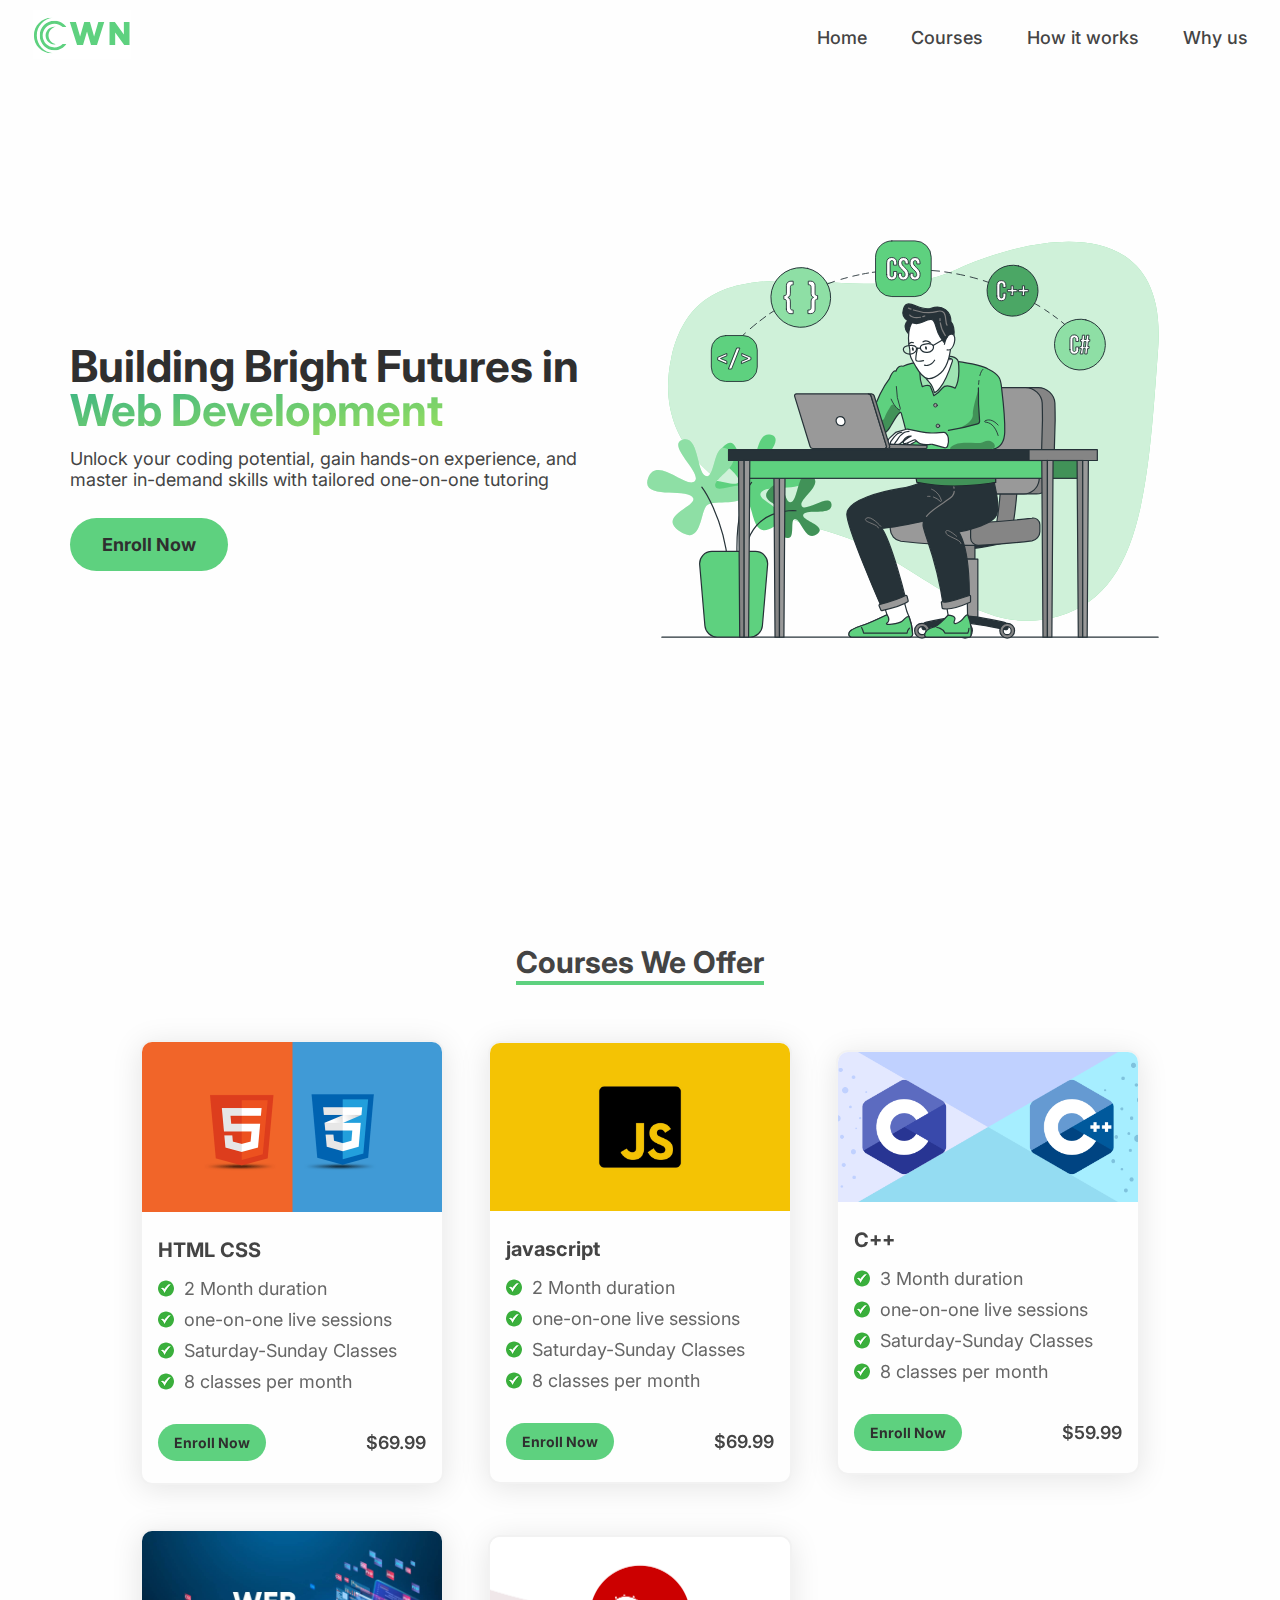
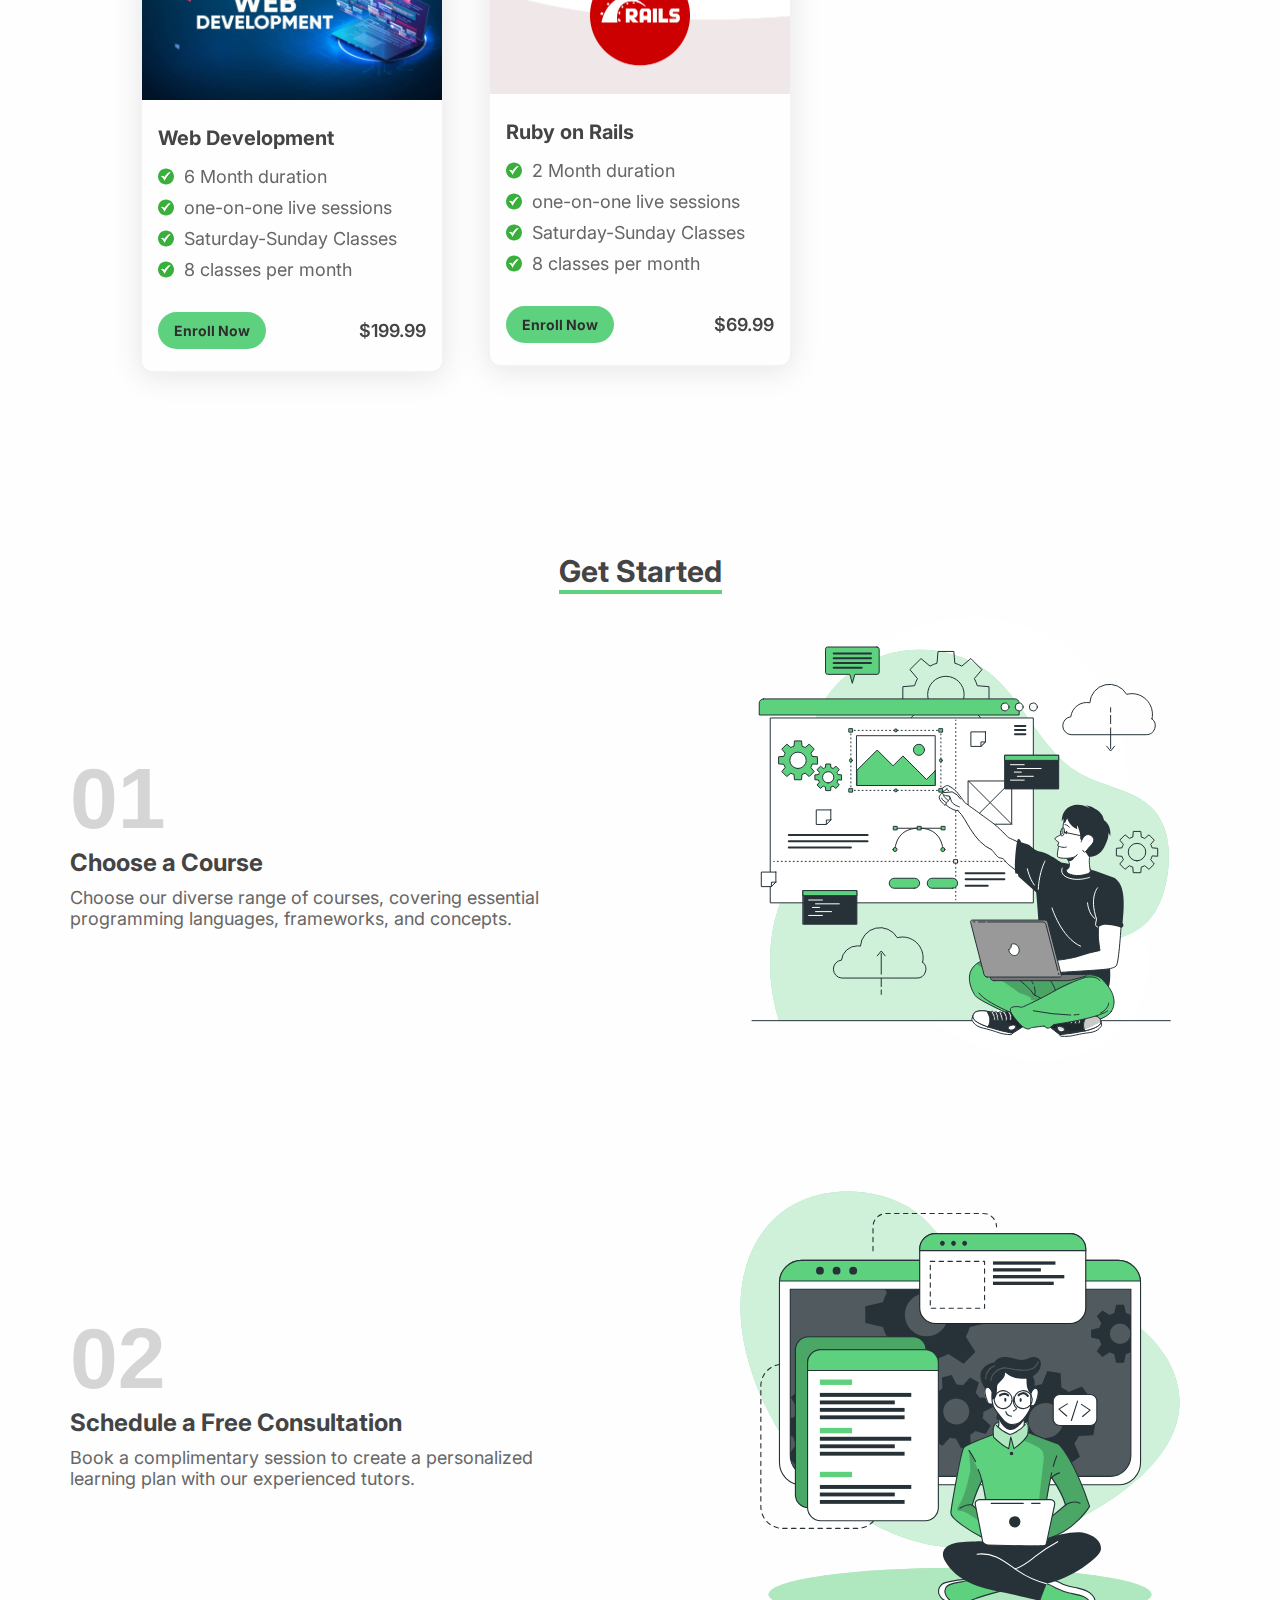
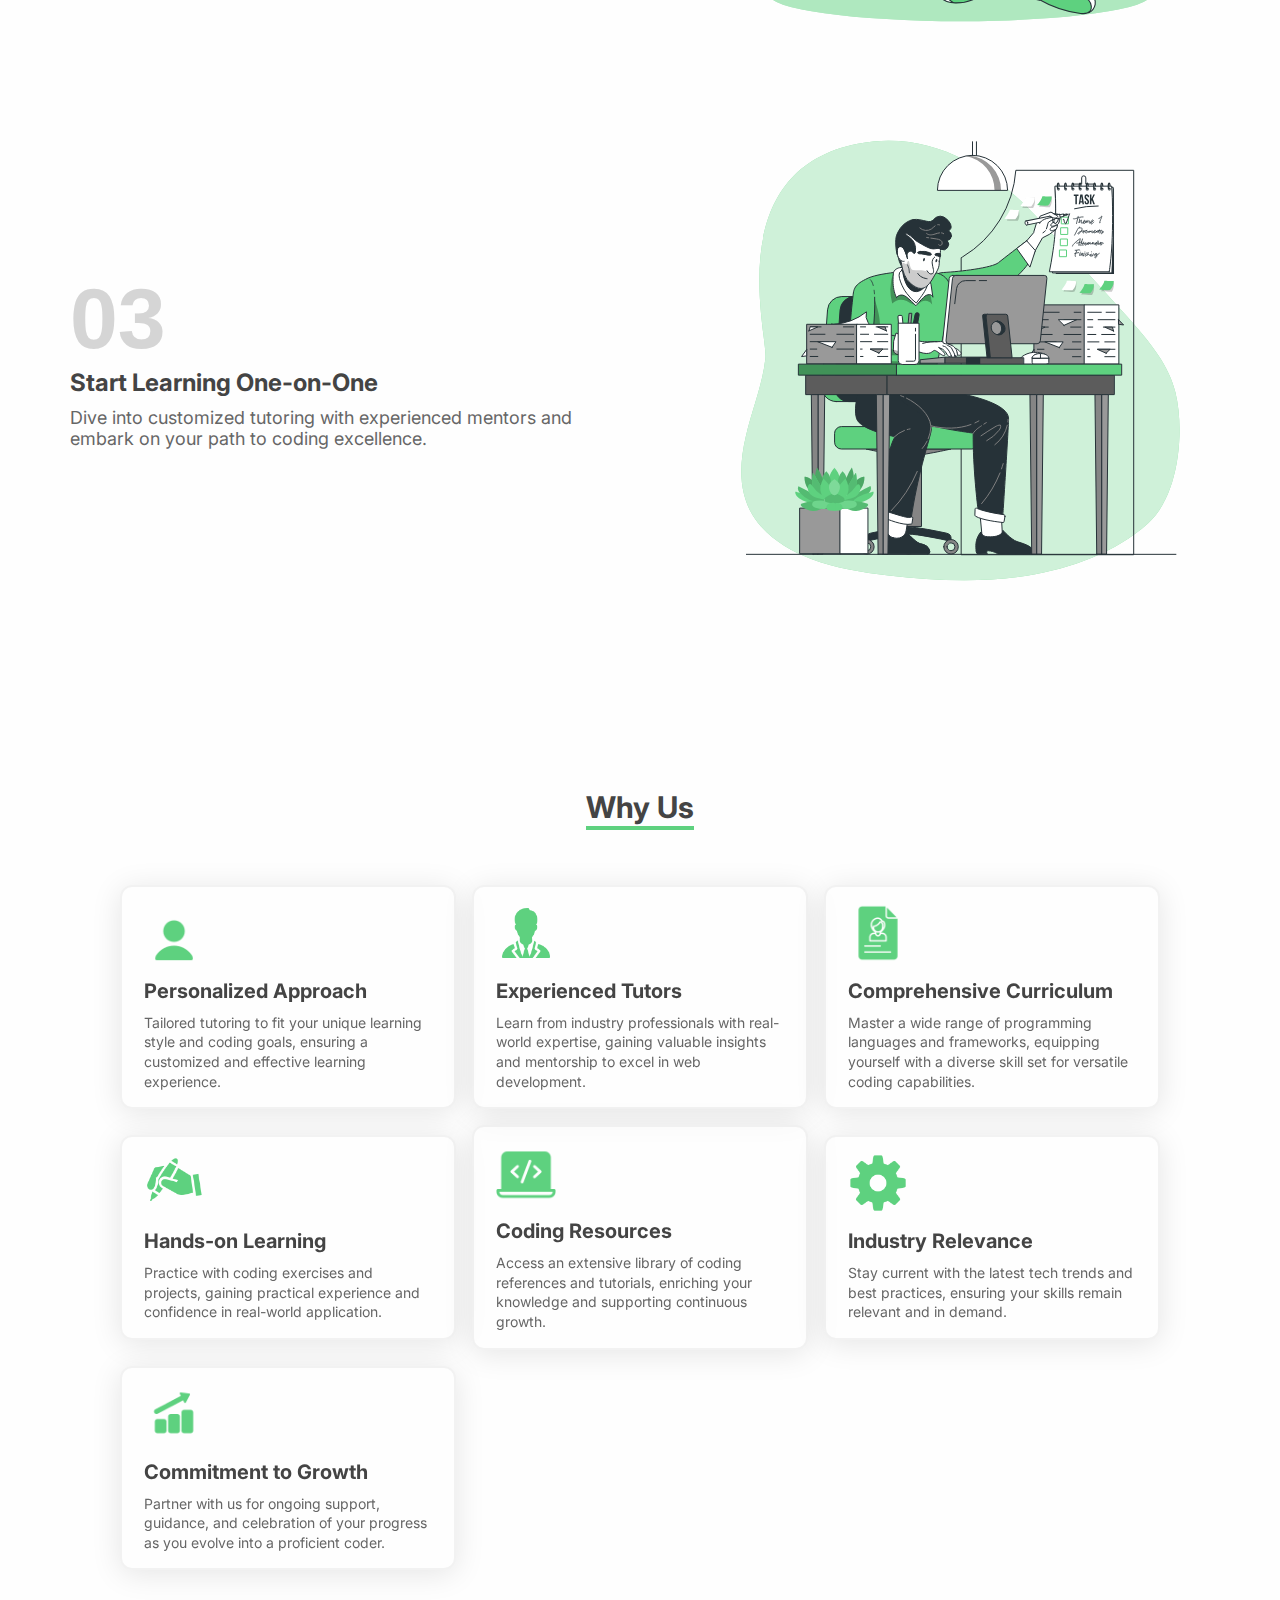
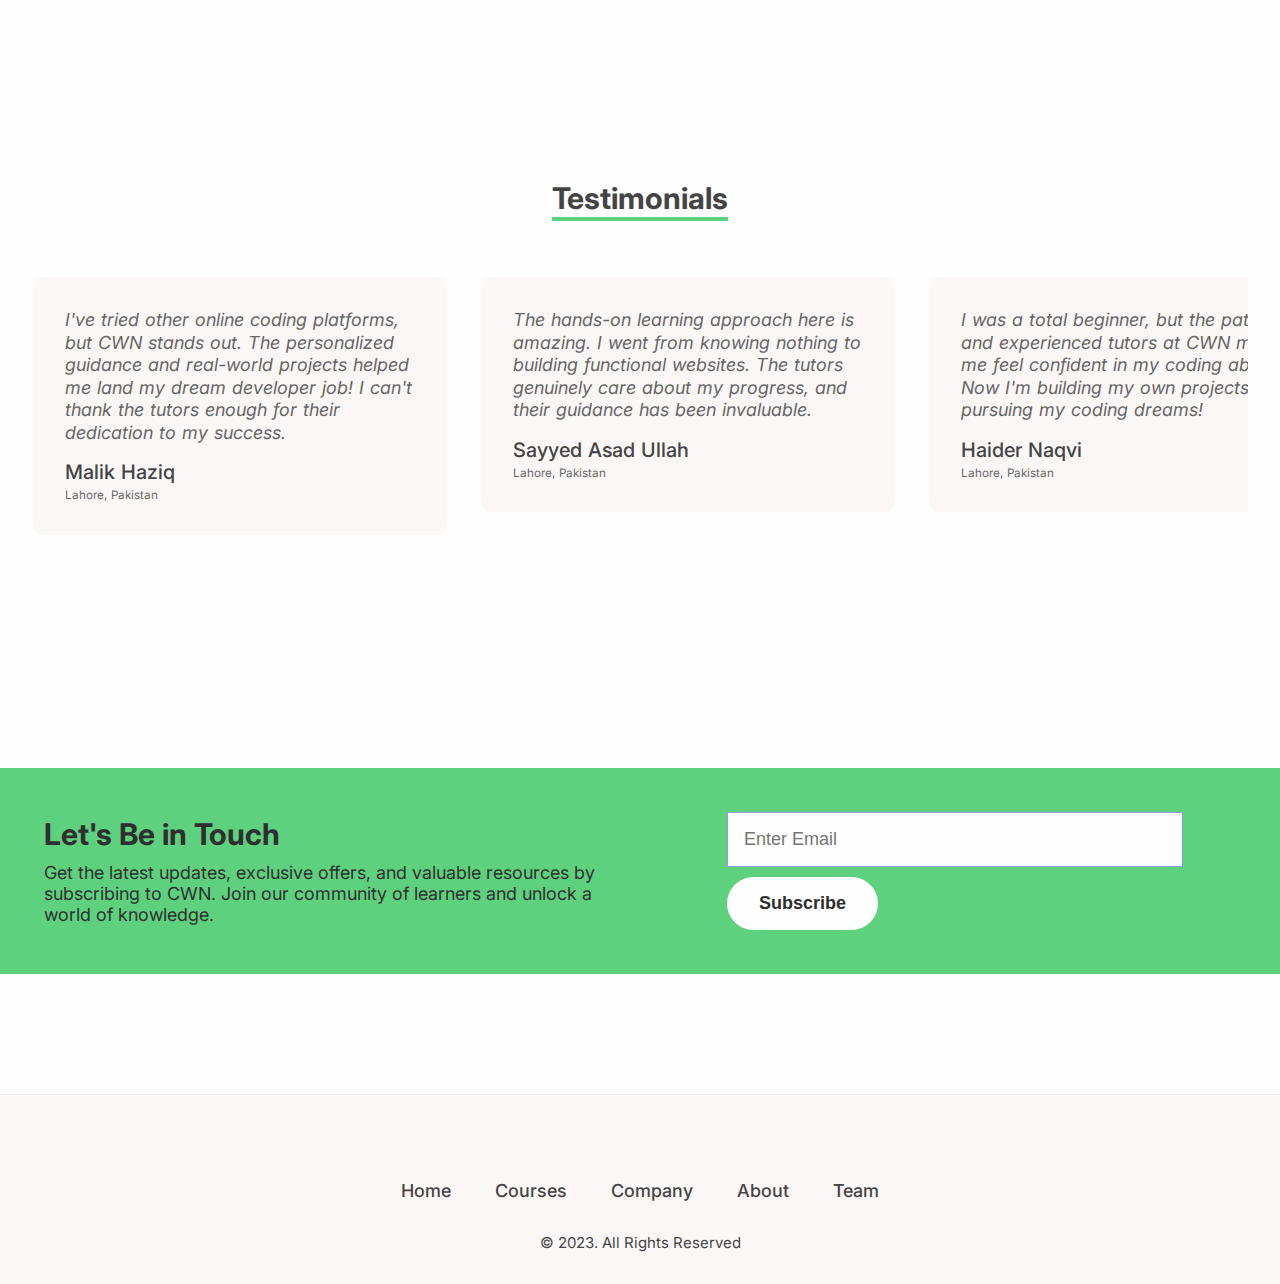
<file: tutoring/index.html>
<!DOCTYPE html>
<html lang="en">
  <head>
    <meta charset="UTF-8" />
    <meta http-equiv="X-UA-Compatible" content="IE=edge" />
    <meta name="viewport" content="width=device-width, initial-scale=1.0" />
    <!-------------- Fonts ----------------->
    <link rel="preconnect" href="https://fonts.googleapis.com" />
    <link rel="preconnect" href="https://fonts.gstatic.com" crossorigin />
    <link
      href="https://fonts.googleapis.com/css2?family=Inter:wght@400;600;700&display=swap"
      rel="stylesheet"
    />

    <!----------------- Style Sheet ------------------>
    <link rel="stylesheet" href="./src/style.css" />

    <link rel="icon" href="assets/short-logo.svg" type="image/svg" />

    <!----------------- Javascript File ------------------>
    <script defer src="./src/script.js"></script>

    <!-- Google tag (gtag.js) -->
    <script
      async
      src="https://www.googletagmanager.com/gtag/js?id=G-7DNEY3FJ0Y"
    ></script>
    <script>
      window.dataLayer = window.dataLayer || [];
      function gtag() {
        dataLayer.push(arguments);
      }
      gtag("js", new Date());

      gtag("config", "G-7DNEY3FJ0Y");
    </script>

    <title>Learn Programming Online | CWN (Code With Naqvi)</title>
  </head>

  <body>
    <header>
      <nav>
        <div class="nav-logo">
          <a href="../index.html"
            ><img src="assets/logo.svg" alt="cwn logo"
          /></a>
        </div>
        <div class="nav-links">
          <ul>
            <li><a href="index.html" class="line-on-hover">Home</a></li>
            <li>
              <a href="#courses" class="line-on-hover">Courses</a>
            </li>
            <li>
              <a href="#get-started" class="line-on-hover">How it works</a>
            </li>
            <li><a href="#our-services" class="line-on-hover">Why us</a></li>
          </ul>
        </div>
        <img src="./assets/icons/menu.svg" alt="menu icon" class="menu-bar" />
        <img
          src="./assets/icons/cross.svg"
          alt="cross icon"
          class="xmark hidden"
        />
      </nav>
      <section>
        <div class="row">
          <main class="hero-section">
            <div class="hero-heading">
              <h1>
                Building Bright Futures in <br />
                <span class="skill-name">Web Development</span>
              </h1>
              <p>
                Unlock your coding potential, gain hands-on experience, and
                master in-demand skills with tailored one-on-one tutoring
              </p>
              <a href="/public/enroll.html" class="primary-btn">Enroll Now</a>
            </div>
            <div class="hero-img">
              <img src="./assets/Images/hero/Programmer.svg" alt="programmer" />
            </div>
          </main>
        </div>
      </section>
    </header>

    <!-- --------------------------------------  Courses -------------------------------- -->
    <section id="courses">
      <div class="row">
        <main class="courses-section flex-section">
          <h2 class="secondary-heading">Courses We Offer</h2>

          <div class="course-cards grid">
            <div class="card course-card">
              <div class="card-img">
                <img
                  src="./assets/Images/courses_images/html-css-min.png"
                  alt="html css image"
                  loading="lazy"
                />
              </div>
              <div class="card-body">
                <h4 class="course-title">HTML CSS</h4>
                <ul class="course-desc">
                  <li>
                    <img
                      src="./assets/Images/courses_images/tick.svg"
                      alt="tick"
                    />
                    <p>2 Month duration</p>
                  </li>
                  <li>
                    <img
                      src="./assets/Images/courses_images/tick.svg"
                      alt="tick"
                    />
                    <p>one-on-one live sessions</p>
                  </li>
                  <li>
                    <img
                      src="./assets/Images/courses_images/tick.svg"
                      alt="tick"
                    />
                    <p>Saturday-Sunday Classes</p>
                  </li>
                  <li>
                    <img
                      src="./assets/Images/courses_images/tick.svg"
                      alt="tick"
                    />
                    <p>8 classes per month</p>
                  </li>
                </ul>
                <div class="course-details">
                  <a
                    href="/public/enroll.html"
                    class="course-enroll-btn secondary-btn"
                    >Enroll Now</a
                  >
                  <span class="course-price">$69.99</span>
                </div>
              </div>
            </div>

            <div class="card course-card">
              <div class="card-img">
                <img
                  src="./assets/Images/courses_images/javascript-min.jpg"
                  alt="javascript image"
                  loading="lazy"
                />
              </div>
              <div class="card-body">
                <h4 class="course-title">javascript</h4>
                <ul class="course-desc">
                  <li>
                    <img
                      src="./assets/Images/courses_images/tick.svg"
                      alt="tick"
                    />
                    <p>2 Month duration</p>
                  </li>
                  <li>
                    <img
                      src="./assets/Images/courses_images/tick.svg"
                      alt="tick"
                    />
                    <p>one-on-one live sessions</p>
                  </li>
                  <li>
                    <img
                      src="./assets/Images/courses_images/tick.svg"
                      alt="tick"
                    />
                    <p>Saturday-Sunday Classes</p>
                  </li>
                  <li>
                    <img
                      src="./assets/Images/courses_images/tick.svg"
                      alt="tick"
                    />
                    <p>8 classes per month</p>
                  </li>
                </ul>
                <div class="course-details">
                  <a
                    href="/public/enroll.html"
                    class="course-enroll-btn secondary-btn"
                    >Enroll Now</a
                  >
                  <span class="course-price">$69.99</span>
                </div>
              </div>
            </div>

            <div class="card course-card">
              <div class="card-img">
                <img
                  src="./assets/Images/courses_images/c++-min.png"
                  alt="c plus plus image"
                  loading="lazy"
                />
              </div>
              <div class="card-body">
                <h4 class="course-title">C++</h4>
                <ul class="course-desc">
                  <li>
                    <img
                      src="./assets/Images/courses_images/tick.svg"
                      alt="tick"
                    />
                    <p>3 Month duration</p>
                  </li>
                  <li>
                    <img
                      src="./assets/Images/courses_images/tick.svg"
                      alt="tick"
                    />
                    <p>one-on-one live sessions</p>
                  </li>
                  <li>
                    <img
                      src="./assets/Images/courses_images/tick.svg"
                      alt="tick"
                    />
                    <p>Saturday-Sunday Classes</p>
                  </li>
                  <li>
                    <img
                      src="./assets/Images/courses_images/tick.svg"
                      alt="tick"
                    />
                    <p>8 classes per month</p>
                  </li>
                </ul>
                <div class="course-details">
                  <a
                    href="/public/enroll.html"
                    class="course-enroll-btn secondary-btn"
                    >Enroll Now</a
                  >
                  <span class="course-price">$59.99</span>
                </div>
              </div>
            </div>

            <div class="card course-card">
              <div class="card-img">
                <img
                  src="./assets/Images/courses_images/web-development-min.jpg"
                  alt="Web Development image"
                  loading="lazy"
                />
              </div>
              <div class="card-body">
                <h4 class="course-title">Web Development</h4>
                <ul class="course-desc">
                  <li>
                    <img
                      src="./assets/Images/courses_images/tick.svg"
                      alt="tick"
                    />
                    <p>6 Month duration</p>
                  </li>
                  <li>
                    <img
                      src="./assets/Images/courses_images/tick.svg"
                      alt="tick"
                    />
                    <p>one-on-one live sessions</p>
                  </li>
                  <li>
                    <img
                      src="./assets/Images/courses_images/tick.svg"
                      alt="tick"
                    />
                    <p>Saturday-Sunday Classes</p>
                  </li>
                  <li>
                    <img
                      src="./assets/Images/courses_images/tick.svg"
                      alt="tick"
                    />
                    <p>8 classes per month</p>
                  </li>
                </ul>
                <div class="course-details">
                  <a
                    href="/public/enroll.html"
                    class="course-enroll-btn secondary-btn"
                    >Enroll Now</a
                  >
                  <span class="course-price">$199.99</span>
                </div>
              </div>
            </div>

            <div class="card course-card">
              <div class="card-img">
                <img
                  src="./assets/Images/courses_images/ror-min.png"
                  alt="Ruby on Rails image"
                  class="tick"
                  loading="lazy"
                />
              </div>
              <div class="card-body">
                <h4 class="course-title">Ruby on Rails</h4>
                <ul class="course-desc">
                  <li>
                    <img
                      src="./assets/Images/courses_images/tick.svg"
                      alt="tick"
                    />
                    <p>2 Month duration</p>
                  </li>
                  <li>
                    <img
                      src="./assets/Images/courses_images/tick.svg"
                      alt="tick"
                    />
                    <p>one-on-one live sessions</p>
                  </li>
                  <li>
                    <img
                      src="./assets/Images/courses_images/tick.svg"
                      alt="tick"
                    />
                    <p>Saturday-Sunday Classes</p>
                  </li>
                  <li>
                    <img
                      src="./assets/Images/courses_images/tick.svg"
                      alt="tick"
                    />
                    <p>8 classes per month</p>
                  </li>
                </ul>
                <div class="course-details">
                  <a
                    href="/public/enroll.html"
                    class="course-enroll-btn secondary-btn"
                    >Enroll Now</a
                  >
                  <span class="course-price">$69.99</span>
                </div>
              </div>
            </div>
          </div>
        </main>
      </div>
    </section>

    <!-- -------------------------------------------  Get Started ---------------------------------- -->
    <section id="get-started">
      <div class="row">
        <main class="started-section">
          <h2 class="secondary-heading">Get Started</h2>
          <div class="gs-grid">
            <div class="gs-block">
              <div class="gs-text">
                <h6 class="step-number">01</h6>
                <h3>Choose a Course</h3>
                <p>
                  Choose our diverse range of courses, covering essential
                  programming languages, frameworks, and concepts.
                </p>
              </div>
              <img
                src="./assets/Images/get-started/choose.svg"
                alt="choose course image"
                loading="lazy"
              />
            </div>
            <div class="gs-block">
              <div class="gs-text">
                <h6 class="step-number">02</h6>
                <h3>Schedule a Free Consultation</h3>
                <p>
                  Book a complimentary session to create a personalized learning
                  plan with our experienced tutors.
                </p>
              </div>
              <img
                src="./assets/Images/get-started/learning.svg"
                alt="choose course image"
                loading="lazy"
              />
            </div>
            <div class="gs-block">
              <div class="gs-text">
                <h6 class="step-number">03</h6>
                <h3>Start Learning One-on-One</h3>
                <p>
                  Dive into customized tutoring with experienced mentors and
                  embark on your path to coding excellence.
                </p>
              </div>
              <img
                src="./assets/Images/get-started/consultation.svg"
                alt="consultation image"
                loading="lazy"
              />
            </div>
          </div>
        </main>
      </div>
    </section>

    <!-- --------------------------------------  Our Services -------------------------------- -->

    <section id="our-services">
      <div class="row">
        <main class="service-section flex-section">
          <h2 class="secondary-heading">Why Us</h2>
          <div class="service-cards grid">
            <div class="service-card card">
              <img
                src="[data-uri]"
              />
              <h4>Personalized Approach</h4>
              <p>
                Tailored tutoring to fit your unique learning style and coding
                goals, ensuring a customized and effective learning experience.
              </p>
            </div>
            <div class="service-card card">
              <img
                src="[data-uri]"
              />
              <h4>Experienced Tutors</h4>
              <p>
                Learn from industry professionals with real-world expertise,
                gaining valuable insights and mentorship to excel in web
                development.
              </p>
            </div>
            <div class="service-card card">
              <img
                src="[data-uri]"
              />
              <h4>Comprehensive Curriculum</h4>
              <p>
                Master a wide range of programming languages and frameworks,
                equipping yourself with a diverse skill set for versatile coding
                capabilities.
              </p>
            </div>
            <div class="service-card card">
              <img
                src="[data-uri]"
              />
              <h4>Hands-on Learning</h4>
              <p>
                Practice with coding exercises and projects, gaining practical
                experience and confidence in real-world application.
              </p>
            </div>
            <div class="service-card card">
              <img
                src="[data-uri]"
              />
              <h4>Coding Resources</h4>
              <p>
                Access an extensive library of coding references and tutorials,
                enriching your knowledge and supporting continuous growth.
              </p>
            </div>
            <div class="service-card card">
              <img
                src="[data-uri]"
              />
              <h4>Industry Relevance</h4>
              <p>
                Stay current with the latest tech trends and best practices,
                ensuring your skills remain relevant and in demand.
              </p>
            </div>
            <div class="service-card card">
              <img
                src="[data-uri]"
              />
              <h4>Commitment to Growth</h4>
              <p>
                Partner with us for ongoing support, guidance, and celebration
                of your progress as you evolve into a proficient coder.
              </p>
            </div>
          </div>
        </main>
      </div>
    </section>

    <!-- --------------------------------------  Testimonials -------------------------------- -->
    <section class="testimonial-section">
      <div class="row">
        <main class="testimonials">
          <h2 class="secondary-heading">Testimonials</h2>
          <ul class="testimonial-cards">
            <li class="testimonial-card">
              <p>
                I've tried other online coding platforms, but CWN stands out.
                The personalized guidance and real-world projects helped me land
                my dream developer job! I can't thank the tutors enough for
                their dedication to my success.
              </p>
              <div>
                <h4>Malik Haziq</h4>
                <small>Lahore, Pakistan</small>
              </div>
            </li>

            <li class="testimonial-card">
              <p>
                The hands-on learning approach here is amazing. I went from
                knowing nothing to building functional websites. The tutors
                genuinely care about my progress, and their guidance has been
                invaluable.
              </p>
              <div>
                <h4>Sayyed Asad Ullah</h4>
                <small>Lahore, Pakistan</small>
              </div>
            </li>

            <li class="testimonial-card">
              <p>
                I was a total beginner, but the patient and experienced tutors
                at CWN made me feel confident in my coding abilities. Now I'm
                building my own projects and pursuing my coding dreams!
              </p>
              <div>
                <h4>Haider Naqvi</h4>
                <small>Lahore, Pakistan</small>
              </div>
            </li>

            <li class="testimonial-card">
              <p>
                I've been coding for years, but I wanted to enhance my skills.
                CWN offered advanced topics and personalized challenges that
                pushed my boundaries. It's refreshing to find a platform that
                caters to experienced programmers.
              </p>
              <div>
                <h4>Zain Shah</h4>
                <small>Lahore, Pakistan</small>
              </div>
            </li>

            <li class="testimonial-card">
              <p>
                The industry-relevant curriculum and individual attention I
                received exceeded my expectations. CWN helped me secure an
                internship at a tech company, and I'm excited to see where my
                coding journey takes me next.
              </p>
              <div>
                <h4>Haider Mirza</h4>
                <small>Lahore, Pakistan</small>
              </div>
            </li>

            <li class="testimonial-card">
              <p>
                I'm so glad I found CWN. The tutors here not only helped me
                grasp coding concepts but also provided career guidance in the
                tech industry. It's a holistic learning experience that I highly
                recommend
              </p>
              <div>
                <h4>Muhammad Abdullah</h4>
                <small>Lahore, Pakistan</small>
              </div>
            </li>

            <li class="testimonial-card">
              <p>
                The mentors at CWN helped me bridge the gap between theory and
                practice. I'm now confident in tackling real coding challenges,
                and it's all thanks to their expert guidance and support.
              </p>
              <div>
                <h4>Muhammad Hassan</h4>
                <small>Lahore, Pakistan</small>
              </div>
            </li>
          </ul>
        </main>
      </div>
    </section>

    <!-- -------------------------------------- Notify Message -------------------------------- -->
    <section class="hidden">
      <div class="overlay"></div>
      <main class="thanks-msg">
        <img src="./assets/icons/cross.svg" alt="cross Mark" />
        <h4>Thanks for Joining Us!</h4>
        <p>You should be receiving a configuration message soon.</p>
      </main>
    </section>
    <!-- --------------------------------------  Notify  Form -------------------------------- -->
    <section>
      <div class="row">
        <main class="secondary-cta">
          <div class="secondary-cta-description">
            <h2 class="secondary-cta-heading">Let's Be in Touch</h2>
            <p>
              Get the latest updates, exclusive offers, and valuable resources
              by subscribing to CWN. Join our community of learners and unlock a
              world of knowledge.
            </p>
          </div>
          <form>
            <input type="email" name="input" placeholder="Enter Email" />
            <button class="secondary-btn">Subscribe</button>
          </form>
        </main>
      </div>
    </section>

    <!-- --------------------------------------   Foooter -------------------- -->
    <footer>
      <div class="footer-icons">
        <a href="https://www.facebook.com/codewithnaqvi" target="_blank"
          ><img
            src="./assets/icons/social-media/facebook.svg"
            alt="facebook icon"
            loading="lazy"
            title="Facebook"
            target="_blank"
        /></a>
        <a href="https://www.youtube.com/@CodeWithNaqvi" target="_blank"
          ><img
            src="./assets/icons/social-media/youtube.svg"
            alt="youtube icon"
            loading="lazy"
            title="Youtube"
            target="_blank"
        /></a>
        <a
          href="https://www.linkedin.com/company/code-with-naqvi/mycompany/"
          target="_blank"
          ><img
            src="./assets/icons/social-media/linked-in.svg"
            alt="linkedin icon"
            loading="lazy"
            title="Linkedin"
            target="_blank"
        /></a>
        <a href="https://twitter.com/CodeNaqvi" target="_blank"
          ><img
            src="./assets/icons/social-media/twitter.svg"
            alt="twitter icon"
            loading="lazy"
            title="Twitter"
            target="_blank"
        /></a>
        <a href="https://www.instagram.com/codewithnaqvi/" target="_blank"
          ><img
            src="./assets/icons/social-media/instagram.svg"
            alt="instagram icon"
            loading="lazy"
            title="instagram"
            target="_blank"
        /></a>
      </div>
      <div class="footer-links">
        <ul>
          <li><a href="#">Home</a></li>
          <li><a href="#">Courses</a></li>
          <li><a href="#">Company</a></li>
          <li><a href="#">About</a></li>
          <li><a href="#">Team</a></li>
        </ul>
      </div>

      <small class="footer-disclaimer">&copy; 2023. All Rights Reserved</small>
    </footer>
  </body>
</html>
</file>
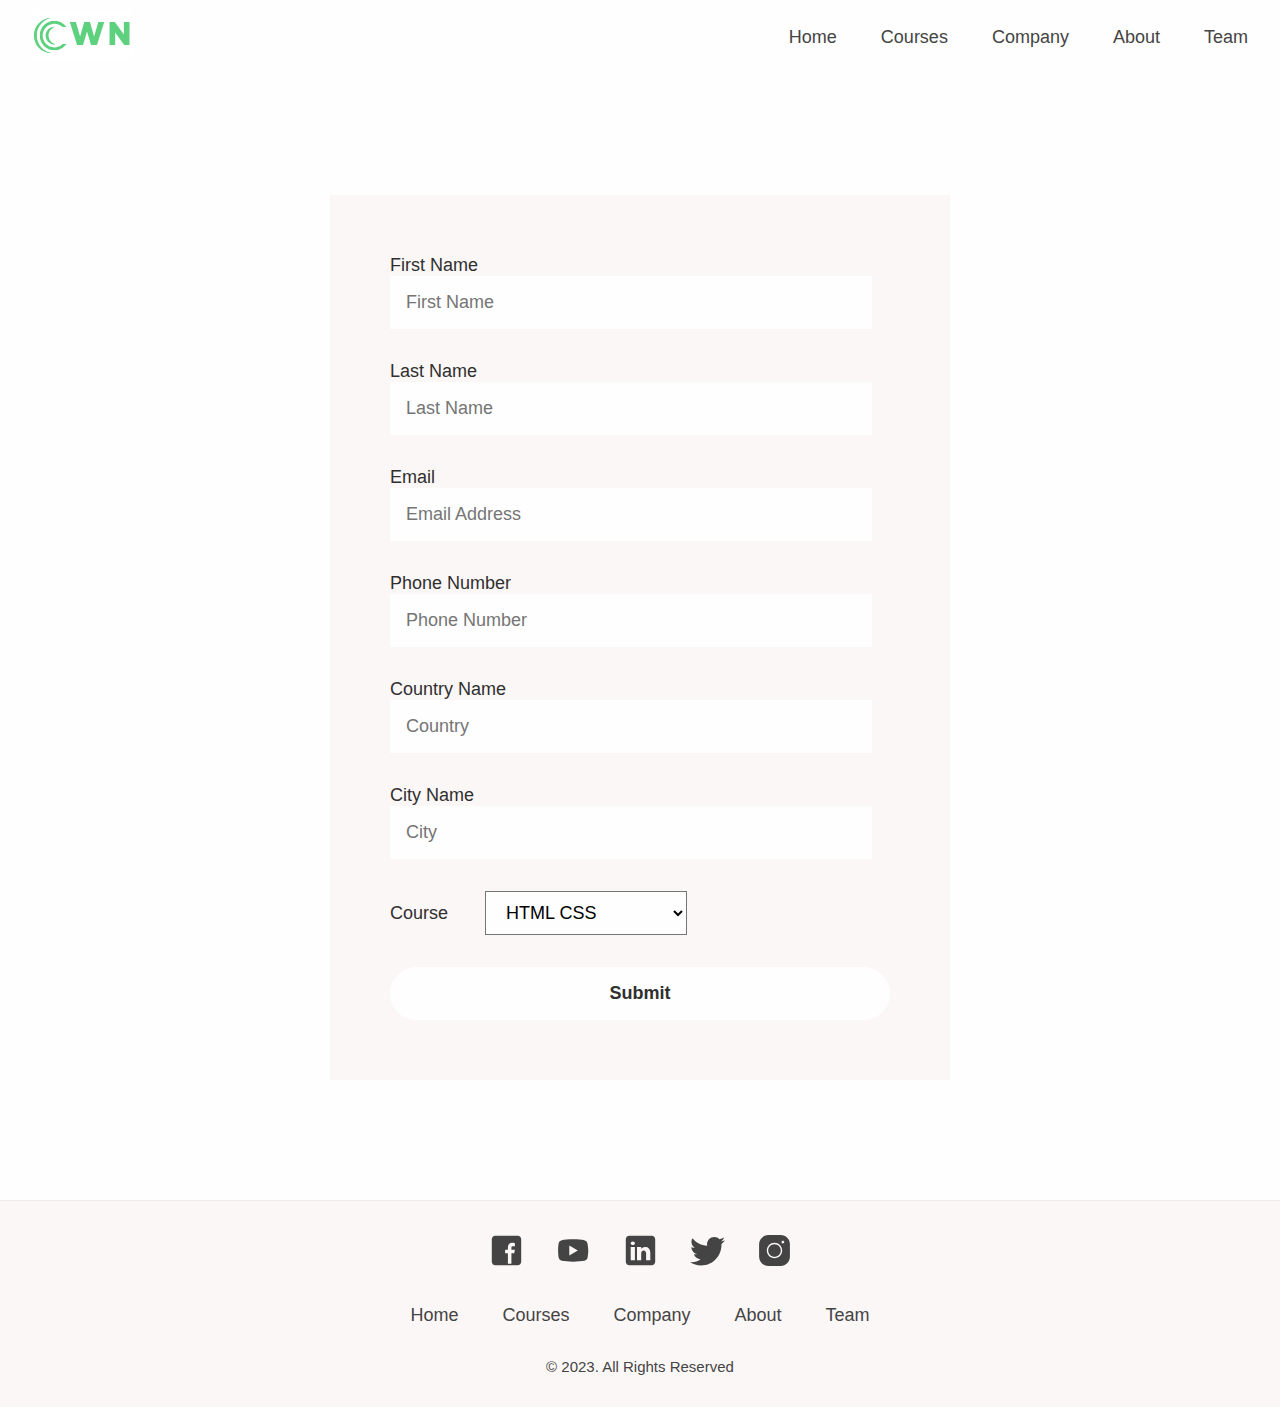
<file: public/enroll.html>
<!DOCTYPE html>
<html lang="en">
  <head>
    <meta charset="UTF-8" />
    <meta http-equiv="X-UA-Compatible" content="IE=edge" />
    <meta name="viewport" content="width=device-width, initial-scale=1.0" />

    <!----------------- Style Sheet ------------------>
    <link rel="stylesheet" href="../src/style.css" />

    <!-- --------------- Fav Icon ------------- -->
    <link rel="icon" href="../assets/short-logo.svg" type="image/svg" />

    <!----------------- Javascript File ------------------>
    <!-- <script defer src="../src/script.js"></script> -->
    <script defer src="../src/enroll-form.js"></script>

    <title>Enrollment Form | CWN (Code With Naqvi)</title>
  </head>

  <body>
    <nav>
      <div class="nav-logo">
        <a href="../index.html"
          ><img src="../assets/logo.svg" alt="cwn logo"
        /></a>
      </div>
      <div class="nav-links">
        <ul>
          <li><a href="../index.html" class="line-on-hover">Home</a></li>
          <li><a href="./courses.html" class="line-on-hover">Courses</a></li>
          <li><a href="#" class="line-on-hover">Company</a></li>
          <li><a href="#" class="line-on-hover">About</a></li>
          <li><a href="#" class="line-on-hover">Team</a></li>
        </ul>
      </div>
    </nav>
    <div class="row">
      <form id="enrollment-form">
        <div>
          <label for="first-name">First Name</label>
          <input
            type="text"
            id="first-name"
            placeholder="First Name"
            data-name="firstName"
            required
          />
        </div>
        <div>
          <label for="Last-name">Last Name</label>
          <input
            type="text"
            placeholder="Last Name"
            id="Last-name"
            data-name="lastName"
            required
          />
        </div>

        <div>
          <label for="email">Email</label>
          <input
            type="email"
            placeholder="Email Address"
            id="email"
            data-name="email"
            required
          />
        </div>
        <div>
          <label for="phone-number">Phone Number</label>
          <input
            type="tel"
            placeholder="Phone Number"
            id="phone-number"
            data-name="phoneNumber"
            required
          />
        </div>

        <div>
          <label for="country">Country Name</label>
          <input
            type="text"
            placeholder="Country"
            id="country"
            data-name="country"
            required
          />
        </div>
        <div>
          <label for="city">City Name</label>
          <input
            type="text"
            placeholder="City"
            id="city"
            data-name="city"
            required
          />
        </div>

        <div>
          <label for="course">Course</label>
          <select id="course">
            <option value="HTML_CSS">HTML CSS</option>
            <option value="javascript">Javascript</option>
            <option value="cpp">C++</option>
            <option value="ror">Ruby on Rails</option>
            <option value="web_development">Web Development</option>
          </select>
        </div>

        <button type="submit" class="enroll-btn primary-btn">Submit</button>
      </form>
    </div>
    <!-- --------------------------------------   Foooter -------------------- -->
    <footer>
      <div class="footer-icons">
        <a href="https://www.facebook.com/codewithnaqvi" target="_blank"
          ><img
            src="../assets/icons/social-media/facebook.svg"
            alt="facebook icon"
            loading="lazy"
            title="Facebook"
            target="_blank"
        /></a>
        <a href="https://www.youtube.com/@CodeWithNaqvi" target="_blank"
          ><img
            src="../assets/icons/social-media/youtube.svg"
            alt="youtube icon"
            loading="lazy"
            title="Youtube"
            target="_blank"
        /></a>
        <a
          href="https://www.linkedin.com/company/code-with-naqvi/mycompany/"
          target="_blank"
          ><img
            src="../assets/icons/social-media/linked-in.svg"
            alt="linkedin icon"
            loading="lazy"
            title="Linkedin"
            target="_blank"
        /></a>
        <a href="https://twitter.com/CodeNaqvi" target="_blank"
          ><img
            src="../assets/icons/social-media/twitter.svg"
            alt="twitter icon"
            loading="lazy"
            title="Twitter"
            target="_blank"
        /></a>
        <a href="https://www.instagram.com/codewithnaqvi/" target="_blank"
          ><img
            src="../assets/icons/social-media/instagram.svg"
            alt="instagram icon"
            loading="lazy"
            title="instagram"
            target="_blank"
        /></a>
      </div>
      <div class="footer-links">
        <ul>
          <li><a href="#">Home</a></li>
          <li><a href="#">Courses</a></li>
          <li><a href="#">Company</a></li>
          <li><a href="#">About</a></li>
          <li><a href="#">Team</a></li>
        </ul>
      </div>

      <small class="footer-disclaimer">&copy; 2023. All Rights Reserved</small>
    </footer>
  </body>
</html>
</file>
<file: tutoring/src/style.css>
/* ======================================== */
/* ========  Variables  =========== */
/* ======================================== */

:root {
  --primary-color: #fefefe;
  --primary-color-shade: #fcf7f7;
  --main-color: #5ed17f;
  --main-color-shade: #49ac65;
  --grey-color: #fefefe;
  --accent: #2181ff;

  --important: #2f2f2f;
  --text-color: #444;
  --sub: #666;
  --dark: #2f2f2f;

  --border: rgba(195, 195, 195, 0.2);

  --gradient: linear-gradient(to top left, #9be15d, #39b385);
  /* --gradient-hover: linear-gradient(to top right, #9be15d, #39b385); */

  --gutter-huge: 15rem;
  --gutter-large: 12rem;
  --gutter-medium: 6rem;
  --gutter-normal: 4.4rem;
  --gutter-small: 3.2rem;
  --gutter-x-small: 2.2rem;
  --gutter-xx-small: 1.6rem;
  --gutter-nano: 1rem;
  --gutter-micro: 0.5rem;

  --h1: 5.2rem;
  --h2: 3rem;
  --h3: 2.4rem;
  --h4: 2rem;
  --text: 1.8rem;
  --text-medium: 1.4rem;

  --max-width: 1400px;

  --radius: 12px;
}

@media (max-width: 1380px) {
  :root {
    --h1: 4.4rem;
  }
}

@media (max-width: 918px) {
  :root {
    --h1: 4rem;
  }
}

@media (max-width: 790px) {
  :root {
    --h1: 4.4rem;
  }
}

/* ======================================== */
/* ========  Basic Setup  =========== */
/* ======================================== */

*,
*::after,
*::before {
  margin: 0;
  padding: 0;
  box-sizing: inherit;
}

html {
  font-size: 62.5%;
}

@media (max-width: 1140px) {
  html {
    font-size: 55%;
  }
}

body {
  font-family: "Inter", sans-serif;
  background-color: var(--primary-color);
  color: var(--text-color);
  font-size: var(--text);
  position: relative;
}

/* ---------  Scroll Bar / Testimonial scroll bar  ----------- */
.testimonial-cards::-webkit-scrollbar,
::-webkit-scrollbar {
  background-color: var(--primary-color-shade);
  height: 8px;
  width: 8px;
  border-radius: var(--radius);
}

.testimonial-cards::-webkit-scrollbar-thumb,
::-webkit-scrollbar-thumb {
  background: var(--main-color);
  border-radius: var(--radius);
}

.testimonial-cards::-webkit-scrollbar-thumb:hover,
::-webkit-scrollbar-thumb:hover {
  background: var(--main-color-shade);
}

/* ======================================== */
/* ========  Reuseable Components  =========== */
/* ======================================== */
a {
  text-decoration: none;
  color: var(--text-color);
  font-weight: 500;
}

section {
  margin-bottom: var(--gutter-large);
  padding-top: var(--gutter-medium);
}

h1 {
  font-size: var(--h1);
  color: var(--important);
}
h2 {
  font-size: var(--h2);
}
h3 {
  font-size: var(--h3);
}
h4 {
  font-size: var(--h4);
}
p {
  font-size: var(--text);
}

.secondary-btn {
  background: var(--main-color);
  color: var(--dark);
  font-weight: bold;
  border-radius: 50px;
  border: none;
  cursor: pointer;
  transition: 0.2s;
}

.primary-btn {
  background: var(--main-color);
  color: var(--dark);
  font-weight: bold;
  padding: var(--gutter-xx-small) var(--gutter-small);
  border: none;
  border-radius: 50px;
  cursor: pointer;
  transition: 0.4s;
}

.primary-btn:hover,
.secondary-btn:hover {
  scale: 1.02;
}

.primary-btn:hover {
  background: var(--gradient);
}

.card {
  border-radius: var(--radius);
  overflow: hidden;
  box-shadow: 0 4px 30px rgba(0, 0, 0, 0.1);
  backdrop-filter: blur(7px);
  -webkit-backdrop-filter: blur(7px);
  background: rgba(255, 255, 255, 0.01);
  border: 2px solid var(--border);
}

/* ======================================== */
/* ==================  Classes  ============= */
/* ======================================== */
.row {
  max-width: var(--max-width);
  margin: 0 auto;
}

.secondary-heading {
  position: relative;
  font-weight: 700;
}

.secondary-heading::before {
  content: "";
  position: absolute;
  bottom: -5px;
  width: 100%;
  height: 4px;
  background-color: var(--main-color);
}

.grid {
  display: grid;
  place-items: center;
  gap: var(--gutter-xx-small);
  grid-template-columns: repeat(3, 1fr);
}

.flex-section {
  display: flex;
  flex-direction: column;
  align-items: center;
  justify-content: space-between;
  gap: var(--gutter-medium);
}

.line-on-hover {
  position: relative;
  transition: all 4s ease-in-out;
  display: block;
}

.line-on-hover::after {
  content: "";
  position: absolute;
  bottom: -2px;
  left: 0;
  width: 100%;
  height: 4px;
  background-repeat: no-repeat;
  background-image: linear-gradient(
    to right,
    var(--main-color) 50%,
    transparent 50%
  );
  background-size: 200% 100%;
  background-position: 100% 50%;
  transition: 0.3s cubic-bezier(0.165, 0.84, 0.44, 1);
}
.line-on-hover:hover::after {
  background-position: 0% 50%;
}

.show {
  display: block;
}

/* ======================================== */
/* ================  Navigation/Footer  ================ */
/* ======================================== */
nav,
footer {
  display: flex;
  align-items: center;
}

nav {
  justify-content: space-between;
  padding: var(--gutter-nano) var(--gutter-large);
  position: relative;
  background-color: var(--primary-color);
  z-index: 2;
}

nav img {
  cursor: pointer;
}

footer {
  flex-direction: column;
  gap: var(--gutter-small);
  border-top: 1px solid var(--border);
  background: var(--primary-color-shade);
  padding: var(--gutter-small) var(--gutter-micro);
}

.nav-links {
  transition: 0.5s ease-out;
}
.nav-links ul,
.footer-links ul {
  display: flex;
  gap: var(--gutter-normal);
  flex-wrap: wrap;
  align-items: center;
  justify-content: center;
}

.nav-links ul li,
.footer-links ul li {
  list-style-type: none;
}

.menu-bar {
  display: none;
}

.footer-links ul li a:hover {
  color: var(--important);
}

.footer-icons {
  display: flex;
  align-items: center;
  justify-content: center;
  gap: var(--gutter-small);
}

.footer-icons img {
  width: 35px;
}

@media (max-width: 1480px) {
  nav {
    padding: var(--gutter-nano) var(--gutter-small);
  }
}

@media (max-width: 790px) {
  .nav-links {
    position: absolute;
    top: 140px;
    left: 0;
    background: var(--primary-color);
    width: 100%;
    /* z-index: 1; */
    box-shadow: 0 4px 2px -2px rgba(0, 0, 0, 0.1);
    backdrop-filter: blur(100px);
    -webkit-backdrop-filter: blur(1px);
    transform: translateY(-550px);
  }

  .nav-links ul {
    flex-direction: column;
    padding: 0 var(--gutter-large);
    margin-bottom: var(--gutter-medium);
    align-items: flex-start;
  }

  .nav-links ul li {
    border-bottom: 2px solid var(--border);
  }
  .menu-bar {
    display: block;
  }
}

@media (max-width: 480px) {
  .footer-links ul {
    gap: var(--gutter-small);
  }
  nav {
    padding: var(--gutter-nano) var(--gutter-xx-small);
  }
}

/* ======================================== */
/* ================  Hero Section  ================ */
/* ======================================== */

.hero-section {
  height: 70vh;
  display: flex;
  align-items: center;
  justify-content: space-between;
}

.hero-heading {
  flex-basis: auto;
}

.hero-heading h1 {
  margin-bottom: var(--gutter-xx-small);
  line-height: 1;
}

.hero-heading p {
  margin-bottom: var(--gutter-normal);
}

.hero-heading h1 span {
  background: var(--gradient);
  -webkit-background-clip: text;
  background-clip: text;
  -webkit-text-fill-color: transparent;
}

.hero-img {
  max-width: 700px;
  flex-basis: 1100px;
}

.hero-img img {
  width: 100%;
  height: 100%;
}

@media (max-width: 1480px) {
  .row:has(.hero-section) {
    margin: 0 70px;
  }
}

@media (max-width: 790px) {
  .hero-section {
    flex-direction: column;
    text-align: center;
    margin-top: var(--gutter-huge);
  }
}

/* ======================================== */
/* ================  Courses  ================ */
/* ======================================== */
.course-cards {
  gap: var(--gutter-normal);
}

.course-card {
  width: 300px;
}

.card-img img {
  width: 100%;
}

.card-body {
  padding: var(--gutter-x-small) var(--gutter-xx-small);
}

.course-title {
  margin-bottom: var(--gutter-xx-small);
}

.card-body .course-desc {
  font-size: var(--text-medium);
  color: var(--sub);
  margin-bottom: var(--gutter-small);
}

.course-desc li {
  display: flex;
  gap: var(--gutter-nano);
  list-style-type: none;
  margin-bottom: var(--gutter-nano);
}

.course-details {
  display: flex;
  justify-content: space-between;
  align-items: center;
}

.course-enroll-btn {
  font-size: var(--text-medium);
  padding: var(--gutter-nano) var(--gutter-xx-small);
}

.course-price {
  font-weight: 600;
}

@media (max-width: 1080px) {
  .course-cards {
    grid-template-columns: repeat(2, 1fr);
  }
}

@media (max-width: 918px) {
  section:has(.courses-section) {
    margin-top: var(--gutter-huge);
  }
}

@media (max-width: 688px) {
  .course-cards {
    grid-template-columns: 1fr;
  }
}
/* ======================================== */
/* ================ Get Started  ================ */
/* ======================================== */

.gs-block:not(:last-child) {
  margin-bottom: var(--gutter-medium);
}

.started-section {
  display: flex;
  justify-content: space-between;
  flex-direction: column;
}

.secondary-heading {
  text-align: center;
  display: inline-block;
  margin: 0 auto;
}

.gs-block {
  display: flex;
  align-items: center;
  justify-content: space-between;
  gap: var(--gutter-large);
}

.gs-block img {
  max-width: 500px;
}

.gs-text h3 {
  margin-bottom: var(--gutter-nano);
}

.gs-text p {
  color: var(--sub);
}

.step-number {
  font-size: 8.6rem;
  font-weight: 600;
  color: rgba(195, 195, 195, 0.7);
  font-family: sans-serif;
}

@media (max-width: 1480px) {
  .row:has(.gs-grid) {
    margin: 0 70px;
  }
}

@media (max-width: 1140px) {
  .gs-block img {
    max-width: 450px;
  }
}

@media (max-width: 918px) {
  .gs-block img {
    max-width: 300px;
  }
}

@media (max-width: 790px) {
  .gs-block {
    gap: var(--gutter-small);
  }

  .row:has(.gs-grid) {
    margin: 0 var(--gutter-xx-small);
  }
}

@media (max-width: 688px) {
  .gs-block {
    flex-direction: column;
    align-items: center;
  }

  .gs-block img {
    max-width: 300px;
  }
}
/* ======================================== */
/* ================  Our services  ================ */
/* ======================================== */
.service-section {
  display: flex;
  flex-direction: column;
  align-items: center;
  justify-content: center;
  gap: var(--gutter-medium);
  padding: 0 var(--gutter-large);
  position: relative;
}

.service-section > img {
  position: absolute;
}

.service-card {
  padding: var(--gutter-xx-small) var(--gutter-x-small);
  display: flex;
  flex-direction: column;
  justify-content: center;
}

.service-card img {
  width: 60px;
  height: 60px;
  margin-bottom: var(--gutter-xx-small);
}

.service-card h4 {
  margin-bottom: var(--gutter-nano);
}

.service-card p {
  font-size: var(--text-medium);
  color: var(--sub);
  line-height: 1.4;
}

@media (max-width: 1080px) {
  .service-section {
    padding: 0 var(--gutter-medium);
  }
}

@media (max-width: 972px) {
  .service-cards {
    grid-template-columns: repeat(2, 1fr);
  }
}

@media (max-width: 560px) {
  .service-cards {
    grid-template-columns: 1fr;
  }
}

@media (max-width: 480px) {
  .service-section {
    padding: 0 var(--gutter-xx-small);
  }
}

/* ======================================== */
/* ================  Testimonials  ================ */
/* ======================================== */

.testimonial-section {
  margin: var(--gutter-huge) var(--gutter-small);
}

.testimonials {
  display: flex;
  flex-direction: column;
  gap: var(--gutter-medium);
}

.testimonial-cards {
  display: flex;
  align-items: flex-start;
  gap: var(--gutter-small);
  overflow-x: scroll;
  scroll-snap-type: x mandatory;
}

.testimonial-card {
  display: flex;
  flex-direction: column;
  gap: var(--gutter-xx-small);
  padding: var(--gutter-small);
  border: 1px solid var(--primary-color);
  background-color: var(--primary-color-shade);
  border-radius: var(--radius);
  min-width: 350px;
  cursor: default;
  list-style-type: none;
  scroll-snap-align: start;
  margin-bottom: var(--gutter-x-small);
  line-height: 1.25;
  word-spacing: 1px;
  font-size: var(--text-medium);
}

.testimonial-card p {
  color: var(--sub);
  font-style: italic;
}

.testimonial-card h4 {
  font-weight: 500;
}

.testimonial-card small {
  color: var(--sub);
}

/* ======================================== */
/* ================  CTA  ================ */
/* ======================================== */

.secondary-cta {
  background-color: var(--main-color);
  color: var(--dark);
  padding: var(--gutter-normal);
  display: grid;
  grid-template-columns: repeat(2, 1fr);
  place-items: center;
  justify-content: center;
}

.secondary-cta-heading {
  margin-bottom: var(--gutter-nano);
}

form input {
  padding: var(--gutter-xx-small);
  font-size: var(--text);
  background-color: var(--grey-color);
  border: 1px solid rgb(148, 158, 214);
  outline: none;
  width: 100%;
  margin-bottom: var(--gutter-nano);
  transition: 0.1s;
}

form input:focus,
form input:hover {
  outline: none;
}

form input:hover {
  border: 1px solid rgb(88, 96, 146);
}

form input:focus {
  border: 1px solid rgb(50, 60, 117);
}

form button {
  font-size: var(--text);
  padding: var(--gutter-xx-small) var(--gutter-small);
  background: var(--grey-color) !important;
}

@media (max-width: 790px) {
  .secondary-cta {
    grid-template-columns: 1fr;
    place-items: start;
    gap: var(--gutter-x-small);
    padding: var(--gutter-small);
  }
  .secondary-cta-heading {
    margin-bottom: var(--gutter-micro);
  }
}

@media (max-width: 480px) {
  .secondary-cta {
    padding: var(--gutter-small) var(--gutter-xx-small);
  }
  form input {
    width: 80%;
  }
}
/* ======================================== */
/* ================  Thank You Message  ================ */
/* ======================================== */

section:has(.overlay) {
  position: relative;
}

.overlay {
  position: fixed;
  left: 0;
  top: 0;
  width: 100%;
  height: 100%;
  background-color: rgba(0, 0, 0, 0.8);
}

.thanks-msg {
  background-color: var(--primary-color);
  display: inline-block;
  text-align: center;
  position: absolute;
  top: 50%;
  left: 50%;
  transform: translate(-50%, -50%);
  padding: var(--gutter-normal);
  z-index: 1;
}

.thanks-msg img {
  position: absolute;
  top: -50px;
  right: -35px;
  cursor: pointer;
}

.thanks-msg h4 {
  margin-bottom: var(--gutter-micro);
}

.thanks-msg p {
  font-size: var(--text-medium);
}

/* ======================================== */
/* ================  Enrollment Form  ================ */
/* ======================================== */
#enrollment-form {
  background: var(--primary-color-shade);
  color: var(--dark);
  padding: var(--gutter-medium);
  margin: var(--gutter-large) auto;
  max-width: 500px;
  display: flex;
  flex-direction: column;
  justify-content: center;
  gap: var(--gutter-small);
}

#enrollment-form label {
  margin-right: var(--gutter-small);
}

#enrollment-form input {
  width: 90%;
  margin: 0 auto;
  border: none;
}

#enrollment-form select {
  padding: var(--gutter-nano) var(--gutter-xx-small);
  background-color: var(--grey-color);
  font-size: var(--text);
  outline: none;
}
@media (max-width: 480px) {
  #enrollment-form {
    padding: var(--gutter-normal) var(--gutter-x-small);
  }
}

/* ======================================== */
/* ================  Courses Page  ================ */
/* ======================================== */
.courses-page {
  padding: var(--gutter-medium);
}

/* ======================================== */
/* ================ Hide Class  ================ */
/* ======================================== */
.hidden {
  display: none;
}
</file>
<file: src/style.css>
/* ======================================== */
/* ========  Variables  =========== */
/* ======================================== */

:root {
  --primary-color: #fefefe;
  --primary-color-shade: #fcf7f7;
  --main-color: #5ed17f;
  --main-color-shade: #49ac65;
  --grey-color: #fefefe;
  --accent: #2181ff;

  --important: #2f2f2f;
  --text-color: #444;
  --sub: #666;
  --dark: #2f2f2f;

  --border: rgba(195, 195, 195, 0.2);

  --gradient: linear-gradient(to top left, #9be15d, #39b385);
  /* --gradient-hover: linear-gradient(to top right, #9be15d, #39b385); */

  --gutter-huge: 15rem;
  --gutter-large: 12rem;
  --gutter-medium: 6rem;
  --gutter-normal: 4.4rem;
  --gutter-small: 3.2rem;
  --gutter-x-small: 2.2rem;
  --gutter-xx-small: 1.6rem;
  --gutter-nano: 1rem;
  --gutter-micro: 0.5rem;

  --h1: 5.2rem;
  --h2: 3rem;
  --h3: 2.4rem;
  --h4: 2rem;
  --text: 1.8rem;
  --text-medium: 1.4rem;

  --max-width: 1400px;

  --radius: 12px;
}

@media (max-width: 1380px) {
  :root {
    --h1: 4.4rem;
  }
}

@media (max-width: 918px) {
  :root {
    --h1: 4rem;
  }
}

@media (max-width: 790px) {
  :root {
    --h1: 4.4rem;
  }
}

/* ======================================== */
/* ========  Basic Setup  =========== */
/* ======================================== */

*,
*::after,
*::before {
  margin: 0;
  padding: 0;
  box-sizing: inherit;
}

html {
  font-size: 62.5%;
}

@media (max-width: 1140px) {
  html {
    font-size: 55%;
  }
}

body {
  font-family: "Inter", sans-serif;
  background-color: var(--primary-color);
  color: var(--text-color);
  font-size: var(--text);
  position: relative;
}

/* ---------  Scroll Bar / Testimonial scroll bar  ----------- */
.testimonial-cards::-webkit-scrollbar,
::-webkit-scrollbar {
  background-color: var(--primary-color-shade);
  height: 8px;
  width: 8px;
  border-radius: var(--radius);
}

.testimonial-cards::-webkit-scrollbar-thumb,
::-webkit-scrollbar-thumb {
  background: var(--main-color);
  border-radius: var(--radius);
}

.testimonial-cards::-webkit-scrollbar-thumb:hover,
::-webkit-scrollbar-thumb:hover {
  background: var(--main-color-shade);
}

/* ======================================== */
/* ========  Reuseable Components  =========== */
/* ======================================== */
a {
  text-decoration: none;
  color: var(--text-color);
  font-weight: 500;
}

section {
  margin-bottom: var(--gutter-large);
}

h1 {
  font-size: var(--h1);
  color: var(--important);
}
h2 {
  font-size: var(--h2);
}
h3 {
  font-size: var(--h3);
}
h4 {
  font-size: var(--h4);
}
p {
  font-size: var(--text);
}

.secondary-btn {
  background: var(--main-color);
  color: var(--dark);
  font-weight: bold;
  border-radius: 50px;
  border: none;
  cursor: pointer;
  transition: 0.2s;
}

.primary-btn {
  background: var(--main-color);
  color: var(--dark);
  font-weight: bold;
  padding: var(--gutter-xx-small) var(--gutter-small);
  border: none;
  border-radius: 50px;
  cursor: pointer;
  transition: 0.4s;
}

.primary-btn:hover,
.secondary-btn:hover {
  scale: 1.02;
}

.primary-btn:hover {
  background: var(--gradient);
}

.card {
  border-radius: var(--radius);
  overflow: hidden;
  box-shadow: 0 4px 30px rgba(0, 0, 0, 0.1);
  backdrop-filter: blur(7px);
  -webkit-backdrop-filter: blur(7px);
  background: rgba(255, 255, 255, 0.01);
  border: 2px solid var(--border);
}

/* ======================================== */
/* ==================  Classes  ============= */
/* ======================================== */
.row {
  max-width: var(--max-width);
  margin: 0 auto;
}

.secondary-heading {
  position: relative;
  font-weight: 700;
}

.secondary-heading::before {
  content: "";
  position: absolute;
  bottom: -5px;
  width: 100%;
  height: 4px;
  background-color: var(--main-color);
}

.grid {
  display: grid;
  place-items: center;
  gap: var(--gutter-xx-small);
  grid-template-columns: repeat(3, 1fr);
}

.flex-section {
  display: flex;
  flex-direction: column;
  align-items: center;
  justify-content: space-between;
  gap: var(--gutter-medium);
}

.line-on-hover {
  position: relative;
  transition: all 4s ease-in-out;
  display: block;
}

.line-on-hover::after {
  content: "";
  position: absolute;
  bottom: -2px;
  left: 0;
  width: 100%;
  height: 4px;
  background-repeat: no-repeat;
  background-image: linear-gradient(
    to right,
    var(--main-color) 50%,
    transparent 50%
  );
  background-size: 200% 100%;
  background-position: 100% 50%;
  transition: 0.3s cubic-bezier(0.165, 0.84, 0.44, 1);
}
.line-on-hover:hover::after {
  background-position: 0% 50%;
}

.show {
  display: block;
}

/* ======================================== */
/* ================  Navigation/Footer  ================ */
/* ======================================== */
nav,
footer {
  display: flex;
  align-items: center;
}

nav {
  justify-content: space-between;
  padding: var(--gutter-nano) var(--gutter-large);
  position: relative;
  background-color: var(--primary-color);
  z-index: 2;
}

nav img {
  cursor: pointer;
}

footer {
  flex-direction: column;
  gap: var(--gutter-small);
  border-top: 1px solid var(--border);
  background: var(--primary-color-shade);
  padding: var(--gutter-small) var(--gutter-micro);
}

.nav-links {
  transition: 0.5s ease-out;
}
.nav-links ul,
.footer-links ul {
  display: flex;
  gap: var(--gutter-normal);
  flex-wrap: wrap;
  align-items: center;
  justify-content: center;
}

.nav-links ul li,
.footer-links ul li {
  list-style-type: none;
}

.menu-bar {
  display: none;
}

.footer-links ul li a:hover {
  color: var(--important);
}

.footer-icons {
  display: flex;
  align-items: center;
  justify-content: center;
  gap: var(--gutter-small);
}

.footer-icons img {
  width: 35px;
}

@media (max-width: 1480px) {
  nav {
    padding: var(--gutter-nano) var(--gutter-small);
  }
}

@media (max-width: 790px) {
  .nav-links {
    position: absolute;
    top: 140px;
    left: 0;
    background: var(--primary-color);
    width: 100%;
    /* z-index: 1; */
    box-shadow: 0 4px 2px -2px rgba(0, 0, 0, 0.1);
    backdrop-filter: blur(100px);
    -webkit-backdrop-filter: blur(1px);
    transform: translateY(-550px);
  }

  .nav-links ul {
    flex-direction: column;
    padding: 0 var(--gutter-large);
    margin-bottom: var(--gutter-medium);
    align-items: flex-start;
  }

  .nav-links ul li {
    border-bottom: 2px solid var(--border);
  }
  .menu-bar {
    display: block;
  }
}

@media (max-width: 480px) {
  .footer-links ul {
    gap: var(--gutter-small);
  }
  nav {
    padding: var(--gutter-nano) var(--gutter-xx-small);
  }
}

/* ======================================== */
/* ================  Hero Section  ================ */
/* ======================================== */

.hero-section {
  height: 70vh;
  display: flex;
  align-items: center;
  justify-content: space-between;
}

.hero-heading {
  flex-basis: auto;
}

.hero-heading h1 {
  margin-bottom: var(--gutter-xx-small);
  line-height: 1;
}

.hero-heading p {
  margin-bottom: var(--gutter-normal);
}

.hero-heading h1 span {
  background: var(--gradient);
  -webkit-background-clip: text;
  -webkit-text-fill-color: transparent;
}

.hero-img {
  max-width: 700px;
  flex-basis: 1100px;
}

.hero-img img {
  width: 100%;
  height: 100%;
}

@media (max-width: 1480px) {
  .row:has(.hero-section) {
    margin: 0 70px;
  }
}

@media (max-width: 790px) {
  .hero-section {
    flex-direction: column;
    text-align: center;
    margin-top: var(--gutter-huge);
  }
}

/* ======================================== */
/* ================  Courses  ================ */
/* ======================================== */
.course-cards {
  gap: var(--gutter-normal);
}

.course-card {
  width: 300px;
}

.card-img img {
  width: 100%;
}

.card-body {
  padding: var(--gutter-x-small) var(--gutter-xx-small);
}

.course-title {
  margin-bottom: var(--gutter-xx-small);
}

.card-body .course-desc {
  font-size: var(--text-medium);
  color: var(--sub);
  margin-bottom: var(--gutter-small);
}

.course-desc li {
  display: flex;
  gap: var(--gutter-nano);
  list-style-type: none;
  margin-bottom: var(--gutter-nano);
}

.course-details {
  display: flex;
  justify-content: space-between;
  align-items: center;
}

.course-enroll-btn {
  font-size: var(--text-medium);
  padding: var(--gutter-nano) var(--gutter-xx-small);
}

.course-price {
  font-weight: 600;
}

@media (max-width: 1080px) {
  .course-cards {
    grid-template-columns: repeat(2, 1fr);
  }
}

@media (max-width: 918px) {
  section:has(.courses-section) {
    margin-top: var(--gutter-huge);
  }
}

@media (max-width: 688px) {
  .course-cards {
    grid-template-columns: 1fr;
  }
}
/* ======================================== */
/* ================ Get Started  ================ */
/* ======================================== */

.gs-block:not(:last-child) {
  margin-bottom: var(--gutter-medium);
}

.started-section {
  display: flex;
  justify-content: space-between;
  flex-direction: column;
}

.secondary-heading {
  text-align: center;
  display: inline-block;
  margin: 0 auto;
}

.gs-block {
  display: flex;
  align-items: center;
  justify-content: space-between;
  gap: var(--gutter-large);
}

.gs-block img {
  max-width: 500px;
}

.gs-text h3 {
  margin-bottom: var(--gutter-nano);
}

.gs-text p {
  color: var(--sub);
}

.step-number {
  font-size: 8.6rem;
  font-weight: 600;
  color: rgba(195, 195, 195, 0.7);
  font-family: sans-serif;
}

@media (max-width: 1480px) {
  .row:has(.gs-grid) {
    margin: 0 70px;
  }
}

@media (max-width: 1140px) {
  .gs-block img {
    max-width: 450px;
  }
}

@media (max-width: 918px) {
  .gs-block img {
    max-width: 300px;
  }
}

@media (max-width: 790px) {
  .gs-block {
    gap: var(--gutter-small);
  }

  .row:has(.gs-grid) {
    margin: 0 var(--gutter-xx-small);
  }
}

@media (max-width: 688px) {
  .gs-block {
    flex-direction: column;
    align-items: center;
  }

  .gs-block img {
    max-width: 300px;
  }
}
/* ======================================== */
/* ================  Our services  ================ */
/* ======================================== */
.service-section {
  display: flex;
  flex-direction: column;
  align-items: center;
  justify-content: center;
  gap: var(--gutter-medium);
  padding: 0 var(--gutter-large);
  position: relative;
}

.service-section > img {
  position: absolute;
}

.service-card {
  padding: var(--gutter-xx-small) var(--gutter-x-small);
  display: flex;
  flex-direction: column;
  justify-content: center;
}

.service-card img {
  width: 60px;
  height: 60px;
  margin-bottom: var(--gutter-xx-small);
}

.service-card h4 {
  margin-bottom: var(--gutter-nano);
}

.service-card p {
  font-size: var(--text-medium);
  color: var(--sub);
  line-height: 1.4;
}

@media (max-width: 1080px) {
  .service-section {
    padding: 0 var(--gutter-medium);
  }
}

@media (max-width: 972px) {
  .service-cards {
    grid-template-columns: repeat(2, 1fr);
  }
}

@media (max-width: 560px) {
  .service-cards {
    grid-template-columns: 1fr;
  }
}

@media (max-width: 480px) {
  .service-section {
    padding: 0 var(--gutter-xx-small);
  }
}

/* ======================================== */
/* ================  Testimonials  ================ */
/* ======================================== */

.testimonial-section {
  margin: var(--gutter-huge) var(--gutter-small);
}

.testimonials {
  display: flex;
  flex-direction: column;
  gap: var(--gutter-medium);
}

.testimonial-cards {
  display: flex;
  align-items: flex-start;
  gap: var(--gutter-small);
  overflow-x: scroll;
  scroll-snap-type: x mandatory;
}

.testimonial-card {
  display: flex;
  flex-direction: column;
  gap: var(--gutter-xx-small);
  padding: var(--gutter-small);
  border: 1px solid var(--primary-color);
  background-color: var(--primary-color-shade);
  border-radius: var(--radius);
  min-width: 350px;
  cursor: default;
  list-style-type: none;
  scroll-snap-align: start;
  margin-bottom: var(--gutter-x-small);
  line-height: 1.25;
  word-spacing: 1px;
  font-size: var(--text-medium);
}

.testimonial-card p {
  color: var(--sub);
  font-style: italic;
}

.testimonial-card h4 {
  font-weight: 500;
}

.testimonial-card small {
  color: var(--sub);
}

/* ======================================== */
/* ================  CTA  ================ */
/* ======================================== */

.secondary-cta {
  background-color: var(--main-color);
  color: var(--dark);
  padding: var(--gutter-normal);
  display: grid;
  grid-template-columns: repeat(2, 1fr);
  place-items: center;
  justify-content: center;
}

.secondary-cta-heading {
  margin-bottom: var(--gutter-nano);
}

form input {
  padding: var(--gutter-xx-small);
  font-size: var(--text);
  background-color: var(--grey-color);
  border: 1px solid rgb(148, 158, 214);
  outline: none;
  width: 100%;
  margin-bottom: var(--gutter-nano);
  transition: 0.1s;
}

form input:focus,
form input:hover {
  outline: none;
}

form input:hover {
  border: 1px solid rgb(88, 96, 146);
}

form input:focus {
  border: 1px solid rgb(50, 60, 117);
}

form button {
  font-size: var(--text);
  padding: var(--gutter-xx-small) var(--gutter-small);
  background: var(--grey-color) !important;
}

@media (max-width: 790px) {
  .secondary-cta {
    grid-template-columns: 1fr;
    place-items: start;
    gap: var(--gutter-x-small);
    padding: var(--gutter-small);
  }
  .secondary-cta-heading {
    margin-bottom: var(--gutter-micro);
  }
}

@media (max-width: 480px) {
  .secondary-cta {
    padding: var(--gutter-small) var(--gutter-xx-small);
  }
  form input {
    width: 80%;
  }
}
/* ======================================== */
/* ================  Thank You Message  ================ */
/* ======================================== */

section:has(.overlay) {
  position: relative;
}

.overlay {
  position: fixed;
  left: 0;
  top: 0;
  width: 100%;
  height: 100%;
  background-color: rgba(0, 0, 0, 0.8);
}

.thanks-msg {
  background-color: var(--primary-color);
  display: inline-block;
  text-align: center;
  position: absolute;
  top: 50%;
  left: 50%;
  transform: translate(-50%, -50%);
  padding: var(--gutter-normal);
  z-index: 1;
}

.thanks-msg img {
  position: absolute;
  top: -50px;
  right: -35px;
  cursor: pointer;
}

.thanks-msg h4 {
  margin-bottom: var(--gutter-micro);
}

.thanks-msg p {
  font-size: var(--text-medium);
}

/* ======================================== */
/* ================  Enrollment Form  ================ */
/* ======================================== */
#enrollment-form {
  background: var(--primary-color-shade);
  color: var(--dark);
  padding: var(--gutter-medium);
  margin: var(--gutter-large) auto;
  max-width: 500px;
  display: flex;
  flex-direction: column;
  justify-content: center;
  gap: var(--gutter-small);
}

#enrollment-form label {
  margin-right: var(--gutter-small);
}

#enrollment-form input {
  width: 90%;
  margin: 0 auto;
  border: none;
}

#enrollment-form select {
  padding: var(--gutter-nano) var(--gutter-xx-small);
  background-color: var(--grey-color);
  font-size: var(--text);
  outline: none;
}
@media (max-width: 480px) {
  #enrollment-form {
    padding: var(--gutter-normal) var(--gutter-x-small);
  }
}

/* ======================================== */
/* ================  Courses Page  ================ */
/* ======================================== */
.courses-page {
  padding: var(--gutter-medium);
}

/* ======================================== */
/* ================ Hide Class  ================ */
/* ======================================== */
.hidden {
  display: none;
}
</file>
